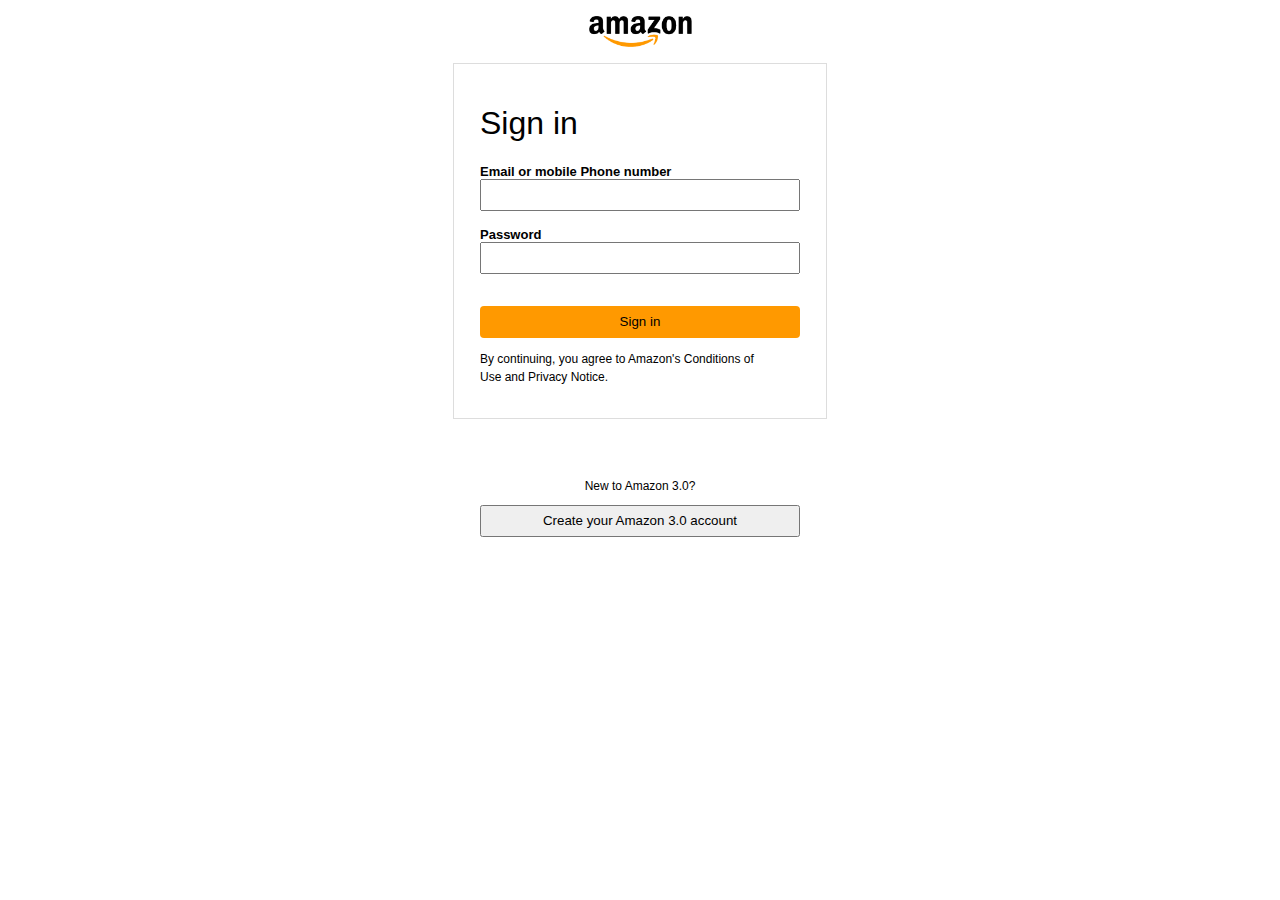
<file: login.html>
<html lang="en">
<head>
    <meta charset="UTF-8">
    <meta http-equiv="X-UA-Compatible" content="IE=edge">
    <meta name="viewport" content="width=device-width, initial-scale=1.0">
    <title>Amazon 3.0 Sign-in</title>
    <link rel="shortcut icon" href="https://upload.wikimedia.org/wikipedia/commons/4/4a/Amazon_icon.svg" type="image/x-icon">
    <link rel="stylesheet" href="/css/login.css">
</head>
<body>
        
        <div class="Auth">
            <a href="#" ><div class="logo">
                <img src="/imgs/logo-black.png">
            </div></a>
            <form action="" class="loginForm">
               <div class="auth-login">
                <h1>Sign in</h1>
                <label for="Email address">Email or mobile Phone number </label>
                <input type="email" name="create" value="">
                <label class="password" for="Password">Password</label>
                <input type="password" name="Create">
                <button class="submit" onclick="login()">Sign in</button>
                <p>By continuing, you agree to Amazon's Conditions of <br>Use and Privacy Notice.</p>
            </div>
            </form>
            <div class="auth-signup">
                <p> New to Amazon 3.0?</p>
                <button>Create your Amazon 3.0 account</button>
            </div> 
        </div>

        <script src="/js/login.js"></script>
</body>
</html>
</file>
<file: css/login.css>
body{
    padding: 0;
    margin: 0;
    box-sizing: border-box;
}

.logo{
    margin-top: 1rem;
    margin-bottom: 1rem;
}

.logo img{
    height: 31px;
    width: 103px;
}

.auth{
    font-family: Arial, Helvetica, sans-serif;
    display: flex;
    flex-direction: column;
    align-items: center;
}

.auth-login{
    display: flex;
    flex-direction: column;
    border: 1px #ddd solid;
    padding: 20px 26px!important;
}

.auth-login h1{
    font-weight: 100;
}

.auth-login input{
    width: 20rem;
    height: 2rem;
}

.auth-login label{
    font-weight: bold;
    font-size: 13px;
}

.auth-login button{
    margin-top: 2rem;
     width: 20rem;
    height: 2rem;
    background-color: #FF9900;
    border: none;
    border-radius: 4px;
    cursor: pointer;
    transition: .10s ease-in-out;
}

.auth-login button:hover{
    background-color: #ff990079;
    transform: translatex(1px) translateY(1px);
}

.auth-login p{
    font-size: 12px!important;
    line-height: 1.5!important;
}

.auth-signup{
    margin-top: 2rem;
     text-align: center;
}

.auth-signup p{
    font-size: 12px;
}

.auth-signup button{
     width: 20rem;
    height: 2rem;
    cursor: pointer;
}


.password{
    margin-top: 1rem;
}
</file>
